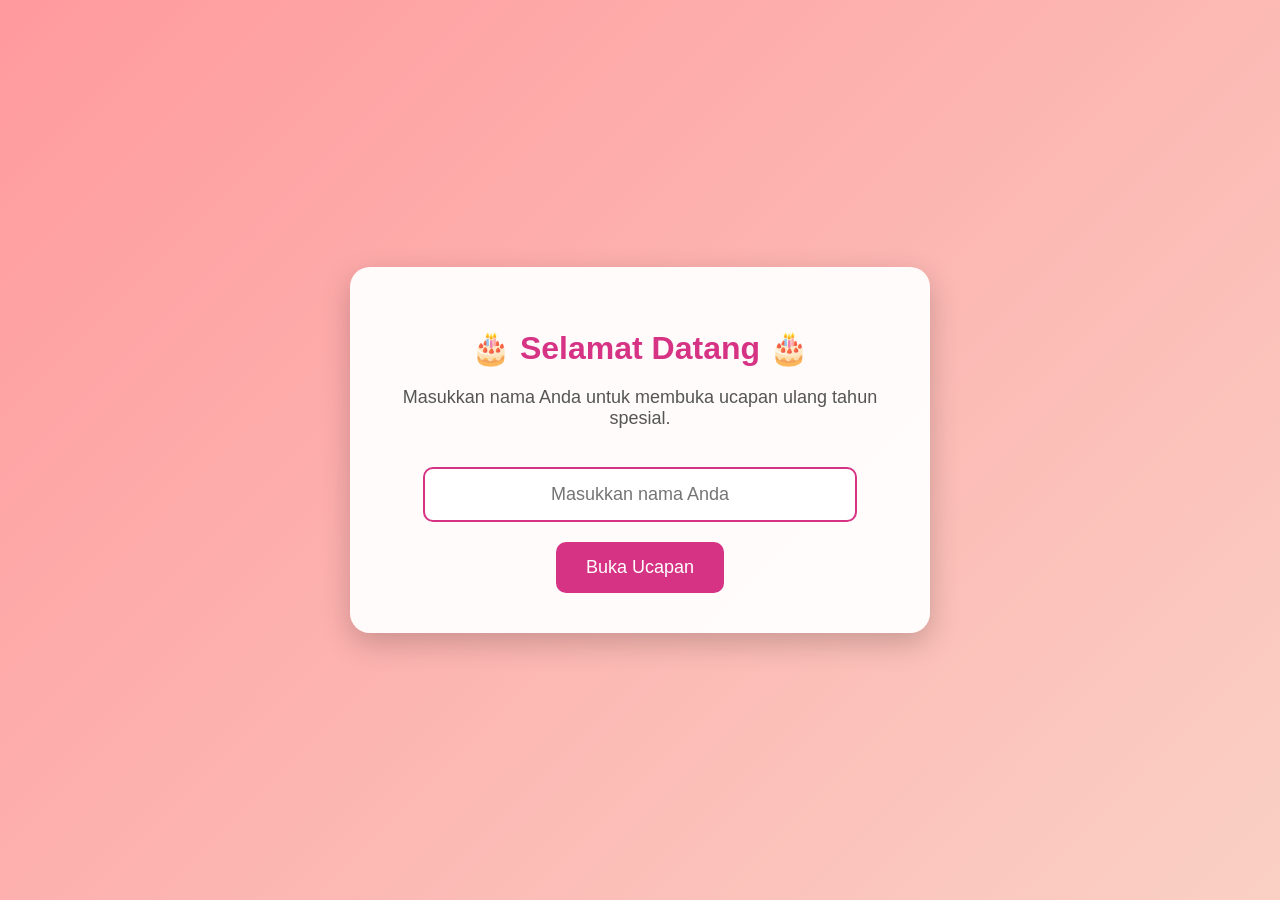
<file: index.html>
<!DOCTYPE html>
<html lang="id">
<head>
  <meta charset="UTF-8">
  <meta name="viewport" content="width=device-width, initial-scale=1.0">
  <title>Masukkan Nama</title>
  <style>
    body {
      margin: 0;
      font-family: Arial, sans-serif;
      background: linear-gradient(135deg, #ff9a9e, #fad0c4);
      display: flex;
      justify-content: center;
      align-items: center;
      min-height: 100vh;
    }

    .card {
      background: rgba(255, 255, 255, 0.95);
      padding: 40px;
      border-radius: 20px;
      box-shadow: 0 10px 30px rgba(0, 0, 0, 0.2);
      text-align: center;
      max-width: 500px;
      width: 90%;
    }

    h1 {
      color: #d63384;
      margin-bottom: 20px;
    }

    p {
      color: #555;
      font-size: 18px;
    }

    input {
      width: 80%;
      padding: 15px;
      margin: 20px 0;
      border: 2px solid #d63384;
      border-radius: 10px;
      font-size: 18px;
      text-align: center;
    }

    button {
      background: #d63384;
      color: white;
      border: none;
      padding: 15px 30px;
      font-size: 18px;
      border-radius: 10px;
      cursor: pointer;
      transition: 0.3s;
    }

    button:hover {
      background: #b0256b;
      transform: scale(1.05);
    }
  </style>
</head>
<body>
  <div class="card">
    <h1>🎂 Selamat Datang 🎂</h1>
    <p>Masukkan nama Anda untuk membuka ucapan ulang tahun spesial.</p>

    <input type="text" id="nameInput" placeholder="Masukkan nama Anda">
    <br>
    <button onclick="goToBirthdayPage()">Buka Ucapan</button>
  </div>

  <script>
    function goToBirthdayPage() {
      const name = document.getElementById('nameInput').value.trim();

      if (!name) {
        alert('Silakan masukkan nama terlebih dahulu!');
        return;
      }

      localStorage.setItem('birthdayName', name);
      window.location.href = 'birth.html';
    }
  </script>
</body>
</html>
</file>
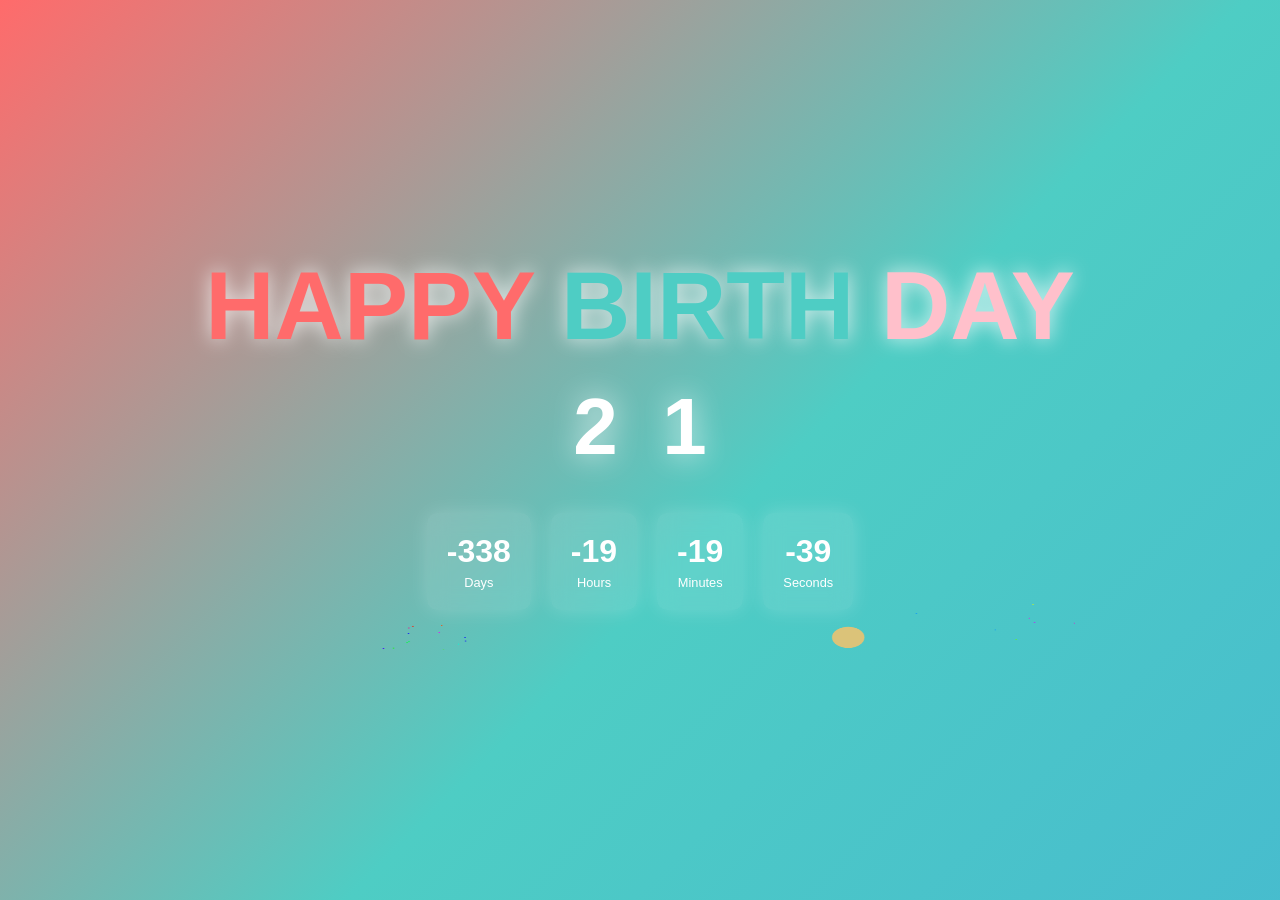
<file: birth.html>
<!DOCTYPE html>
<html lang="en">
<head>
    <meta charset="UTF-8">
    <meta name="viewport" content="width=device-width, initial-scale=1.0">
    <title>Happy New Year 2026</title>
    <link rel="stylesheet" href="styles.css">
</head>
<body>
    <div class="container">
        <h1 class="title"><span class="happy">HAPPY</span> <span class="new">BIRTH</span> <span class="year">DAY</span></h1>
        <div class="year-container">
            <span class="year-part" id="year-202">2</span>
            <span class="year-part" id="year-5">0</span>
            <span class="year-part" id="year-6" style="display: none;">1</span>
        </div>
        <div class="countdown">
            <div class="time-box">
                <span id="days">00</span>
                <p>Days</p>
            </div>
            <div class="time-box">
                <span id="hours">00</span>
                <p>Hours</p>
            </div>
            <div class="time-box">
                <span id="minutes">00</span>
                <p>Minutes</p>
            </div>
            <div class="time-box">
                <span id="seconds">00</span>
                <p>Seconds</p>
            </div>
        </div>
        <canvas id="fireworks"></canvas>
        <audio id="bg-music" loop>
            <source src="https://www.soundjay.com/misc/sounds/bell-ringing-05.wav" type="audio/wav">
            Your browser does not support the audio element.
        </audio>
    </div>
    <script src="script.js"></script>
</body>
</html>
</file>
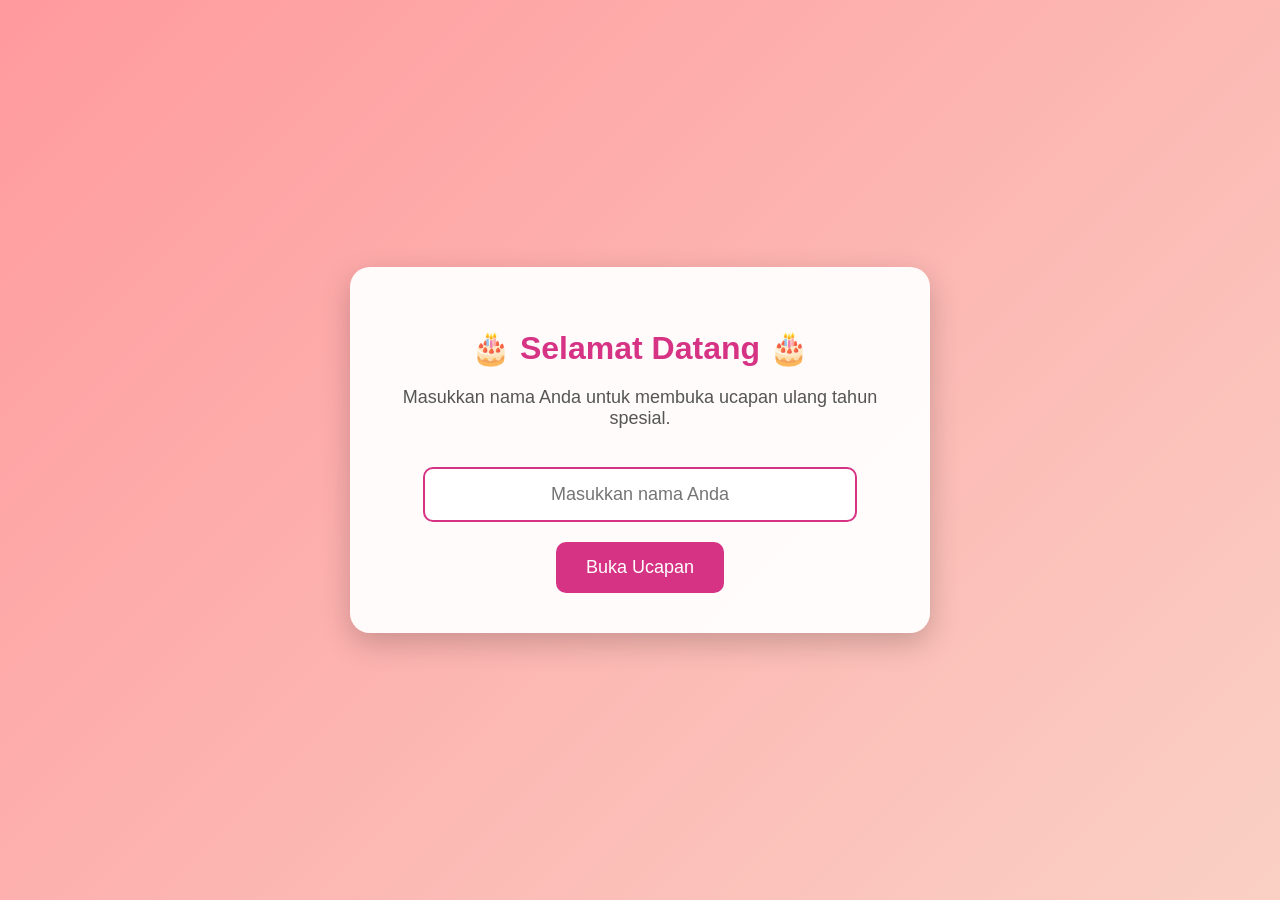
<file: hal.html>
<!DOCTYPE html>
<html lang="id">
<head>
  <meta charset="UTF-8">
  <meta name="viewport" content="width=device-width, initial-scale=1.0">
  <title>Masukkan Nama</title>
  <style>
    body {
      margin: 0;
      font-family: Arial, sans-serif;
      background: linear-gradient(135deg, #ff9a9e, #fad0c4);
      display: flex;
      justify-content: center;
      align-items: center;
      min-height: 100vh;
    }

    .card {
      background: rgba(255, 255, 255, 0.95);
      padding: 40px;
      border-radius: 20px;
      box-shadow: 0 10px 30px rgba(0, 0, 0, 0.2);
      text-align: center;
      max-width: 500px;
      width: 90%;
    }

    h1 {
      color: #d63384;
      margin-bottom: 20px;
    }

    p {
      color: #555;
      font-size: 18px;
    }

    input {
      width: 80%;
      padding: 15px;
      margin: 20px 0;
      border: 2px solid #d63384;
      border-radius: 10px;
      font-size: 18px;
      text-align: center;
    }

    button {
      background: #d63384;
      color: white;
      border: none;
      padding: 15px 30px;
      font-size: 18px;
      border-radius: 10px;
      cursor: pointer;
      transition: 0.3s;
    }

    button:hover {
      background: #b0256b;
      transform: scale(1.05);
    }
  </style>
</head>
<body>
  <div class="card">
    <h1>🎂 Selamat Datang 🎂</h1>
    <p>Masukkan nama Anda untuk membuka ucapan ulang tahun spesial.</p>

    <input type="text" id="nameInput" placeholder="Masukkan nama Anda">
    <br>
    <button onclick="goToBirthdayPage()">Buka Ucapan</button>
  </div>

  <script>
    function goToBirthdayPage() {
      const name = document.getElementById('nameInput').value.trim();

      if (!name) {
        alert('Silakan masukkan nama terlebih dahulu!');
        return;
      }

      localStorage.setItem('birthdayName', name);
      window.location.href = 'index.html';
    }
  </script>
</body>
</html>
</file>
<file: styles.css>
* {
    margin: 0;
    padding: 0;
    box-sizing: border-box;
}

body {
    font-family: 'Arial', sans-serif;
    background: linear-gradient(135deg, #ff6b6b, #4ecdc4, #45b7d1, #f9ca24, #f0932b, #ff9ff3, #54a0ff, #5f27cd);
    background-size: 400% 400%;
    animation: gradientShift 10s ease infinite;
    color: #fff;
    overflow: hidden;
    height: 100vh;
    display: flex;
    justify-content: center;
    align-items: center;
}

@keyframes gradientShift {
    0% { background-position: 0% 50%; }
    50% { background-position: 100% 50%; }
    100% { background-position: 0% 50%; }
}

.container {
    text-align: center;
    z-index: 10;
    position: relative;
}

.title {
    font-size: 6rem;
    margin-bottom: 20px;
    text-shadow: 0 0 20px rgba(255, 255, 255, 0.8);
}

.happy {
    color: #ff6b6b;
}

.new {
    color: #4ecdc4;
}

.year {
    color: pink;
}

.year-num {
    color: #f9ca24;
}

.year-container {
    display: flex;
    justify-content: center;
    align-items: center;
    font-size: 5rem;
    font-weight: bold;
    margin-bottom: 40px;
    text-shadow: 0 0 30px rgba(255, 255, 255, 0.8);
}

.year-part {
    display: inline-block;
    transition: transform 1s ease-in-out;
}

#year-5 {
    animation: slideDown 1s ease-in-out forwards;
}

#year-6 {
    animation: slideUp 1s ease-in-out 1s forwards;
}

@keyframes slideDown {
    0% { transform: translateY(0); opacity: 1; }
    100% { transform: translateY(100px); opacity: 0; }
}

@keyframes slideUp {
    0% { transform: translateY(-100px); opacity: 0; }
    100% { transform: translateY(0); opacity: 1; }
}

.countdown {
    display: flex;
    justify-content: center;
    gap: 20px;
    margin-bottom: 40px;
}

.time-box {
    background: rgba(255, 255, 255, 0.1);
    border-radius: 10px;
    padding: 20px;
    backdrop-filter: blur(10px);
    box-shadow: 0 0 20px rgba(255, 255, 255, 0.2);
}

.time-box span {
    font-size: 2rem;
    font-weight: bold;
    display: block;
}

.time-box p {
    font-size: 0.8rem;
    margin-top: 5px;
}

canvas {
    position: absolute;
    top: 0;
    left: 0;
    width: 100%;
    height: 100%;
    z-index: 1;
}
</file>
